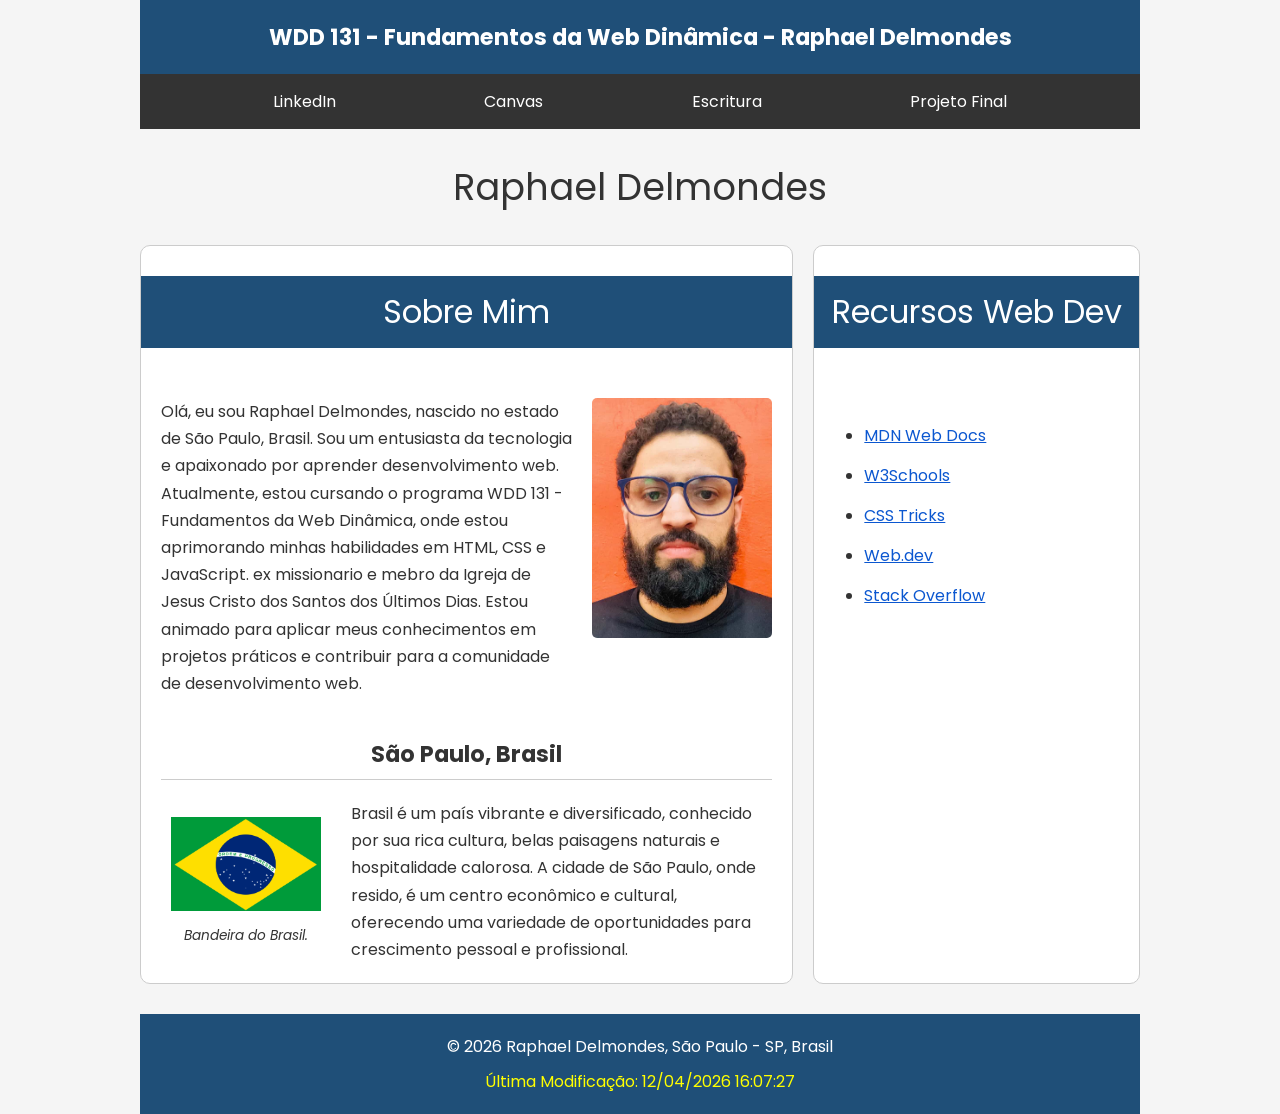
<file: index.html>
<!DOCTYPE html>
<html lang="en">
<head>
    <meta charset="UTF-8">
    <meta name="viewport" content="width=device-width, initial-scale=1.0">
    <title>WDD 131 - Fundamentos da Web Dinâmica - Raphael Delmondes</title>
    <meta name="description" content="WDD 131 - Fundamentos da Web Dinâmica - Raphael Delmondes">
    <meta name="author" content="Raphael Delmondes">
    <!-- Google Fonts -->
    <link rel="preconnect" href="https://fonts.googleapis.com">
    <link rel="preconnect" href="https://fonts.gstatic.com" crossorigin>
    <link href="https://fonts.googleapis.com/css2?family=Poppins:wght@400;600;700&display=swap" rel="stylesheet">

    <link rel="stylesheet" href="estilos/base.css">
    <script src="scripts/obterdatas.js" defer></script>
</head>
<body>
    <header>
    <h1>
        <span id="course-title">WDD 131 - Fundamentos da Web Dinâmica</span>
        - Raphael Delmondes
    </h1>

    <nav>
        <ul>
            <li><a href="https://www.linkedin.com/in/raphael-delmondes-aaa290245/">LinkedIn</a></li>
            <li><a href="https://byupw.instructure.com/">Canvas</a></li>
            <li><a href="https://www.churchofjesuschrist.org/study/scriptures/bofm/3-ne/11?lang=por&id=p8#p8">Escritura</a></li>
            <li><a href="#">Projeto Final</a></li>
        </ul>
    </nav>
    </header>
        <main>

<h2>Raphael Delmondes</h2>

<div class="cards">

    <section class="card">

        <h2>Sobre Mim</h2>

        <div class="about">

            <div>

                <p>
                    Olá, eu sou Raphael Delmondes, nascido no estado de São Paulo, Brasil. Sou um entusiasta da tecnologia e apaixonado por aprender desenvolvimento web. Atualmente, estou cursando o programa WDD 131 - Fundamentos da Web Dinâmica, onde estou aprimorando minhas habilidades em HTML, CSS e JavaScript.
                    ex missionario e mebro da Igreja de Jesus Cristo dos Santos dos Últimos Dias. Estou animado para aplicar meus conhecimentos em projetos práticos e contribuir para a comunidade de desenvolvimento web.
                </p>

            </div>

            <img src="imagens/perfil.jpg" alt="Foto de Raphael">

        </div>

        <div class="location">

            <h3>São Paulo, Brasil</h3>

            <div class="location-info">

                <figure>
                    <img src="imagens/bandeira.png" alt="Bandeira do Brasil">
                    <figcaption>Bandeira do Brasil.</figcaption>
                </figure>

                <p>
                    Brasil é um país vibrante e diversificado, conhecido por sua rica cultura, belas paisagens naturais e hospitalidade calorosa. A cidade de São Paulo, onde resido, é um centro econômico e cultural, oferecendo uma variedade de oportunidades para crescimento pessoal e profissional.
                </p>

            </div>

        </div>

    </section>

    <section class="card">

        <h2>Recursos Web Dev</h2>

        <div class="resources">

            <ul>
                <li><a href="https://developer.mozilla.org/">MDN Web Docs</a></li>
                <li><a href="https://www.w3schools.com/">W3Schools</a></li>
                <li><a href="https://css-tricks.com/">CSS Tricks</a></li>
                <li><a href="https://web.dev/">Web.dev</a></li>
                <li><a href="https://stackoverflow.com/">Stack Overflow</a></li>
            </ul>

        </div>

    </section>

</div>

</main>

<footer>
    <p>
        &copy; <span id="anoatual"></span> Raphael Delmondes, São Paulo - SP, Brasil 
    </p>

    <p id="ultimaModificacao"></p>
</footer>
</body>
</html>
</file>
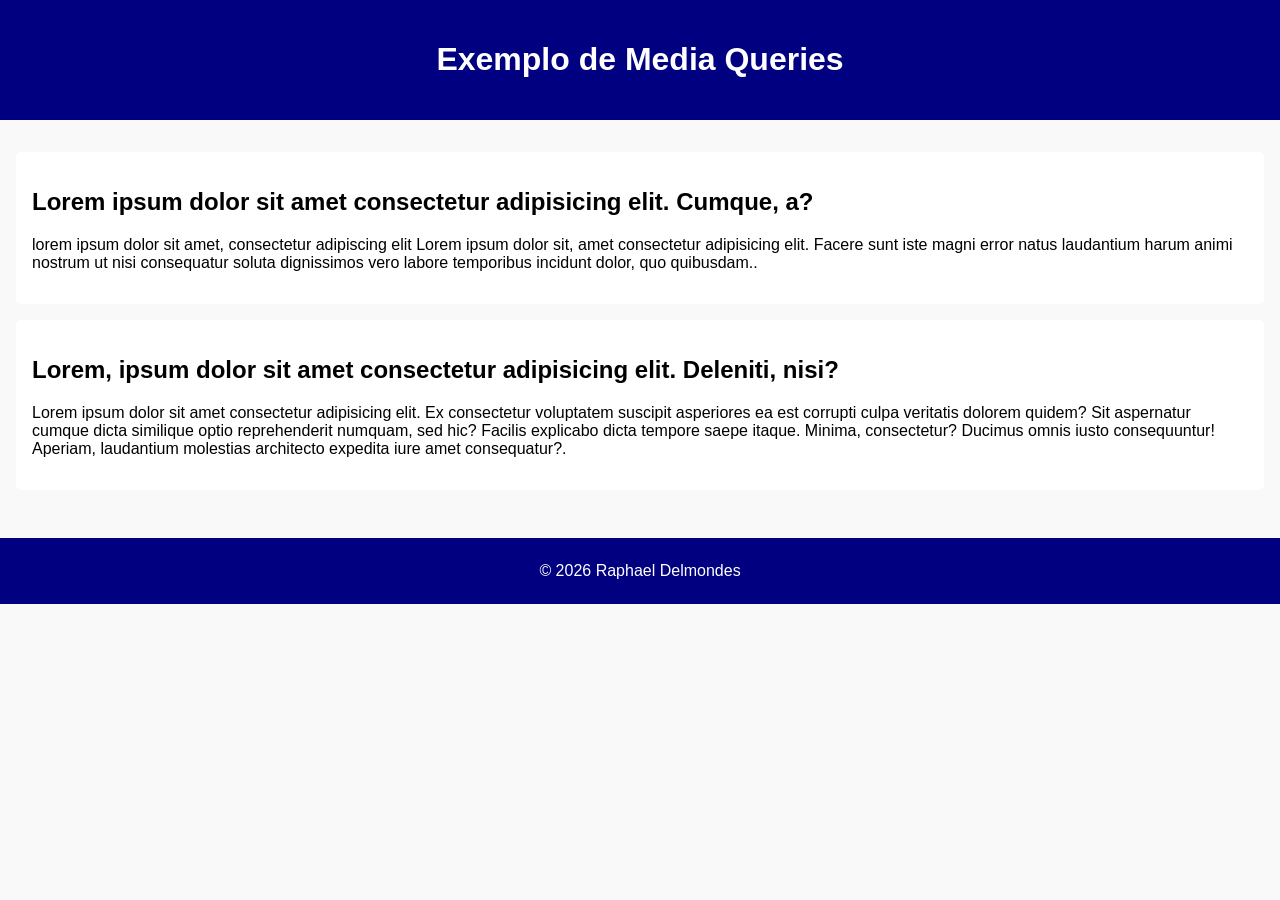
<file: semana 2/index.html>
<!DOCTYPE html>
<html lang="pt-BR">
<head>
    <meta charset="UTF-8">
    <meta name="viewport" content="width=device-width, initial-scale=1.0">
    <title>Exemplo de Media Queries</title>
    <link rel="stylesheet" href="estilos/consulta-de-midia-grande.css">
    <link rel="stylesheet" href="estilos/consulta-de-midia.css">
</head>
<body>
    <header>
        <h1>Exemplo de Media Queries</h1>
    </header>
    <main>
        <section>
            <h2>Lorem ipsum dolor sit amet consectetur adipisicing elit. Cumque, a?</h2>
            <p>lorem ipsum dolor sit amet, consectetur adipiscing elit Lorem ipsum dolor sit, amet consectetur adipisicing elit. Facere sunt iste magni error natus laudantium harum animi nostrum ut nisi consequatur soluta dignissimos vero labore temporibus incidunt dolor, quo quibusdam..</p>
        </section>
        <section>
            <h2>Lorem, ipsum dolor sit amet consectetur adipisicing elit. Deleniti, nisi?</h2>
            <p>Lorem ipsum dolor sit amet consectetur adipisicing elit. Ex consectetur voluptatem suscipit asperiores ea est corrupti culpa veritatis dolorem quidem? Sit aspernatur cumque dicta similique optio reprehenderit numquam, sed hic? Facilis explicabo dicta tempore saepe itaque. Minima, consectetur? Ducimus omnis iusto consequuntur! Aperiam, laudantium molestias architecto expedita iure amet consequatur?.</p>
        </section>
    </main>
    <footer>
        <p>© 2026 Raphael Delmondes</p>
    </footer>
</body>
</html>
</file>
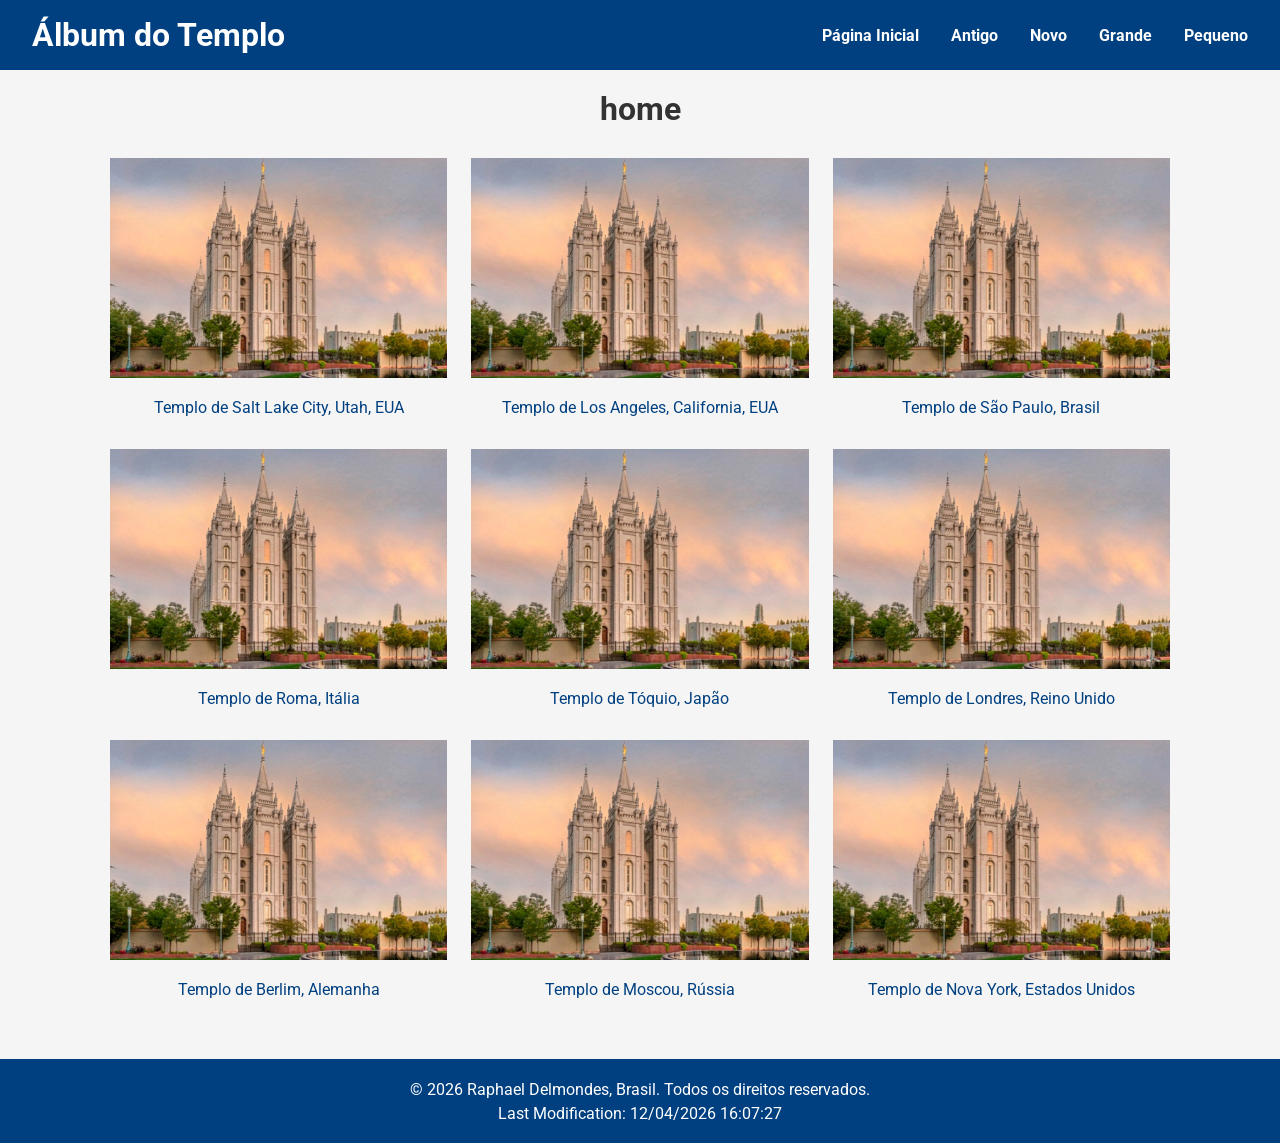
<file: templos.html>
<!DOCTYPE html>
<html lang="pt-br">
<head>
    <meta charset="UTF-8">
    <meta name="viewport" content="width=device-width, initial-scale=1.0">
    <title>Álbum do Templo</title>

    
    <meta name="description" content="Página de templos da Igreja de Jesus Cristo dos Santos dos Últimos Dias.">
    <meta name="author" content="Raphael Delmondes">


    <link rel="preconnect" href="https://fonts.googleapis.com">
    <link rel="preconnect" href="https://fonts.gstatic.com" crossorigin>
    <link href="https://fonts.googleapis.com/css2?family=Roboto:wght@400;700&display=swap" rel="stylesheet">


    <link rel="stylesheet" href="estilos/templos.css">
    <link rel="stylesheet" href="estilos/templos-grande.css">

    <script src="scripts/templos.js" defer></script>

</head>
<body>
    <header>
        <h1>Álbum do Templo</h1>

        <button id="menu" aria-label="Abrir menu"></button>

        <nav class="hamburger">
            <a href="#">Página Inicial</a>
            <a href="#">Antigo</a>
            <a href="#">Novo</a>
            <a href="#">Grande</a>
            <a href="#">Pequeno</a>
        </nav>
    </header>

    <main>

        <h2>home</h2>
        <section class="album">

        <figure> <!-- img 1 --->
            <img src="imagens/templo-saltlake.jpg" alt="Templo de Salt Lake City, Utah, EUA">
            <figcaption>Templo de Salt Lake City, Utah, EUA</figcaption>
        </figure>

        <figure> <!-- img 2 --->
            <img src="imagens/templo-saltlake.jpg" alt="Templo de Los Angeles, California, EUA">
            <figcaption>Templo de Los Angeles, California, EUA</figcaption>
        </figure>

        <figure> <!-- img 3 --->
            <img src="imagens/templo-saltlake.jpg" alt="Templo de São Paulo, Brasil">
            <figcaption>Templo de São Paulo, Brasil</figcaption>
        </figure>

        <figure> <!-- img 4 --->
            <img src="imagens/templo-saltlake.jpg" alt="Templo de Roma, Itália">
            <figcaption>Templo de Roma, Itália</figcaption>
        </figure>

        <figure> <!-- img 5 --->
            <img src="imagens/templo-saltlake.jpg" alt="Templo de Tóquio, Japão">
            <figcaption>Templo de Tóquio, Japão</figcaption>
        </figure>

        <figure> <!-- img 6 --->
            <img src="imagens/templo-saltlake.jpg" alt="Templo de Londres, Reino Unido">
            <figcaption>Templo de Londres, Reino Unido</figcaption>
        </figure>

        <figure> <!-- img 7 --->
            <img src="imagens/templo-saltlake.jpg" alt="Templo de Berlim, Alemanha">
            <figcaption>Templo de Berlim, Alemanha</figcaption>
        </figure>

        <figure> <!-- img 8 --->
            <img src="imagens/templo-saltlake.jpg" alt="Templo de Moscou, Rússia">
            <figcaption>Templo de Moscou, Rússia</figcaption>
        </figure>

        <figure> <!-- img 9 --->
            <img src="imagens/templo-saltlake.jpg" alt="Templo de Nova York, Estados Unidos">
            <figcaption>Templo de Nova York, Estados Unidos</figcaption>
        </figure>
        
        </section>
    </main>

    <footer>
        <p> &copy;
            <span id="currentyear"></span> Raphael Delmondes, Brasil. Todos os direitos reservados.
        </p>

        <p id="lastModified"></p>
    </footer>

</body>

</html>
</file>
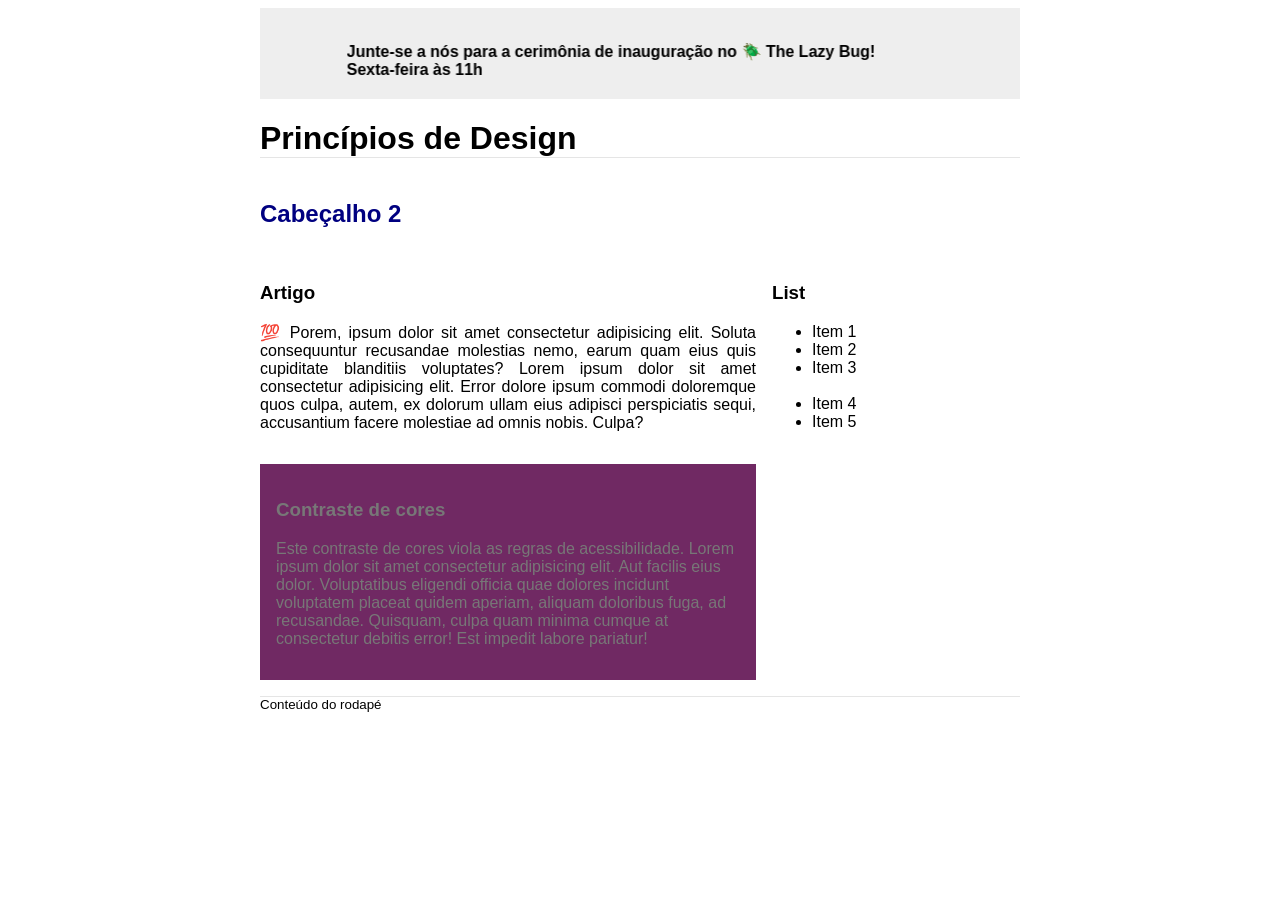
<file: semana03/design.html>
<!DOCTYPE html>
<html lang="en">
<head>
    <meta charset="UTF-8">
    <meta name="viewport" content="width=device-width, initial-scale=1.0">
    <link rel="stylesheet" href="estilos/design.css">
    <title>Document</title>
</head>
<body>
    
    <header>
	<div class="banner">
		<marquee behavior="alternate" direction="right"><br>Junte-se a nós para a cerimônia de inauguração no 🪲 The Lazy Bug!<br>Sexta-feira às 11h</marquee>
	</div>
	<h1>Princípios de Design</h1>
</header>
<main>
	<h2>Cabeçalho 2</h2>
	<section>
		<h3>Artigo</h3>
		<article>
			<p>💯 Porem, ipsum dolor sit amet consectetur adipisicing elit. Soluta consequuntur recusandae molestias nemo, earum quam eius quis cupiditate blanditiis voluptates? Lorem ipsum dolor sit amet consectetur adipisicing elit. Error dolore ipsum commodi doloremque quos culpa, autem, ex dolorum ullam eius adipisci perspiciatis sequi, accusantium facere molestiae ad omnis nobis. Culpa?</p>
		</article>
	</section>
	<section>
		<h3>List</h3>
		<ul>
			<li>Item 1</li>
			<li>Item 2</li>
			<li>Item 3<br><br></li>
			<li>Item 4</li>
			<li>Item 5</li>
		</ul>
	</section>
	<div class="callout">
		<h3>Contraste de cores</h3>
		<p>Este contraste de cores viola as regras de acessibilidade. Lorem ipsum dolor sit amet consectetur adipisicing elit. Aut facilis eius dolor. Voluptatibus eligendi officia quae dolores incidunt voluptatem placeat quidem aperiam, aliquam doloribus fuga, ad recusandae. Quisquam, culpa quam minima cumque at consectetur debitis error! Est impedit labore pariatur!</p>
	</div>
</main>
<footer>
	Conteúdo do rodapé
</footer>

</body>
</html>
</file>
<file: estilos/base.css>
*{
    margin:0;
    padding:0;
    box-sizing:border-box;
}

body{
    font-family: "Poppins", sans-serif;
    background:#f5f5f5;
    color:#333;
}

header {
    max-width: 1000px;
    margin: 0 auto;
}

main {
    max-width: 1000px;
    margin: 30px auto;
}

/* HEADER */

header h1{
    background:#1f4f78;
    color:#fff;
    text-align:center;
    padding:20px;
    font-size:1.4rem;
}

nav{
    background:#333;
    color: #fff;
}

nav ul{
    list-style:none;
    display:flex;
    justify-content:space-evenly;
}

nav a{
    display:block;
    color:white;
    text-decoration:none;
    padding:15px;
}

nav a:hover{
    background:#1f4f78;
}

/* MAIN */

/* MAIN */

main h2{
    text-align:center;
    margin:30px 0;
    font-size:2.3rem;
    font-weight:400;
}

.cards{
    display:grid;
    grid-template-columns:2fr 1fr;
    gap:20px;
}

.card{
    background:#fff;
    border:1px solid #ccc;
    border-radius:10px;
    overflow:hidden;
}

.card h2{
    background:#1f4f78;
    color:white;
    text-align:center;
    padding:12px;
    font-size:2rem;
    min-height:70px;
    display:flex;
    justify-content:center;
    align-items:center;
}

/* SOBRE MIM */

.about{
    display:grid;
    grid-template-columns:2fr 180px;
    gap:20px;
    padding:20px;
    align-items:start;
}

.about img{
    width:180px;
    border-radius:5px;
}

.about p{
    line-height:1.7;
}

/* LOCALIZAÇÃO */

.location{
    padding:20px;
}

.location h3{
    text-align:center;
    font-size:1.4rem;
    margin-bottom:20px;
    padding-bottom:8px;
    border-bottom:1px solid #ccc;
}

.location-info{
    display:grid;
    grid-template-columns:170px 1fr;
    gap:20px;
    align-items:center;
}

.location-info img{
    width:150px;
}

.location-info figure{
    text-align:center;
}

.location-info figcaption{
    font-size:.85rem;
    margin-top:8px;
    font-style:italic;
}

.location-info p{
    line-height:1.7;
}

/* RECURSOS */

.resources{
    padding:30px;
}

.resources ul{
    padding-left:20px;
}

.resources li{
    margin:15px 0;
}

.resources a{
    color:#0b57d0;
}

.resources a:hover{
    text-decoration:underline;
}

/* FOOTER */

footer {
    max-width: 1000px;
    margin: 30px auto 0;
    background:#1f4f78;
    color:white;
    text-align:center;
    padding:20px;
}

#ultimaModificacao{
    color:yellow;
    margin-top:10px;
}
</file>
<file: semana 2/estilos/consulta-de-midia-grande.css>
body {
    font-family: Arial, sans-serif;
    margin: 0;
    padding: 0;
    background-color: #f9f9f9;
}

header {
    background-color: navy;
    color: #fff;
    padding: 20px;
    text-align: center;
}

main {
    padding: 1rem;
}

section {
    background-color: #fff;
    margin: 1rem 0;
    padding: 1rem;
    border-radius: 5px;
}


footer {
    background-color: navy;
    color: white;
    text-align: center;
    padding: 0.5rem;
    margin-top: 1rem;
}
</file>
<file: semana 2/estilos/consulta-de-midia.css>
@media screen and (max-width: 700px) {
    .consulta-de-midia {
        flex-direction: column;
        align-items: center;
    }

    .consulta-de-midia img {
        width: 100%;
        height: auto;
    }

    .consulta-de-midia .content {
        text-align: center;
        padding: 20px;
    }
}
</file>
<file: estilos/templos.css>
*{
    margin: 0;
    padding: 0;
    box-sizing: border-box;
}

/*-----------------BODY---------------*/

body{
    font-family: 'Roboto', sans-serif;
    background-color: #f5f5f5;
    color: #333;
}
/*-----------------HEADER / CABEÇA ---------------*/
header{
    background-color: #004080;
    color: white;

    display: flex;
    justify-content: space-between;
    align-items: center;

    padding: 1rem 2rem;
}

h1, h2, h3{
    font-size: 2rem;
}
/*-----------------NAVEGAÇÃO---------------*/
nav{
    display: flex;
    flex-direction: row;
    gap: 2rem;
    text-align: center;
}

nav a{
    text-decoration: none;
    color: white;
    font-weight: bold;
}

nav a:hover{
    text-decoration: underline;
}
/*-----------------MAIN---------------*/
main{
    margin: auto;
    max-width: 1100px;
    padding: 20px;
}

main h2{
    text-align: center;
    margin-bottom: 30px;
}
/*-----------------ALBUM---------------*/
.album {
    display: grid;
    grid-template-columns: 1fr;
    gap: 1.5rem;
}

figure{
    text-align: center;
}

figure img{
    width: 100%;
    height: 220px;
    object-fit: cover;
}

figcaption {
    color: #004080;
    text-align: center;
    padding: .5rem;
    margin-top: .5rem;
}
/*-----------------FOOTER---------------*/
footer{
    background-color:#004080;
    color: white;
    text-align: center;
    padding: 1rem;
    margin-top: 2rem;
}
footer p{
    margin: .3rem;
}


/*----------------- BOTÃO DE MENU ---------------*/

#menu {
    display: block;
    font-size: 2rem;
    background: none;
    border: none;
    color: white;
    cursor: pointer;
}

/*----------------- ICONE ☰ ---------------*/
#menu::before {
    content: "☰";
}

/* ----------------  Ícone ✖ ----------------*/
#menu.open::before {
    content: "✖";
}

/* ----------------  Esconde o menu no celular  ----------------*/
.hamburger {
    display: none;
}

/* ----------------  Mostra o menu quando clicar  ----------------*/
.hamburger.open {
    display: flex;
    flex-direction: column;
}
</file>
<file: estilos/templos-grande.css>
@media screen and (min-width: 768px) {

    #menu {
        display: none;
    }

    .hamburger {
        display: flex !important;
        flex-direction: row;
        gap: 2rem;
    }

    .album {
        grid-template-columns: repeat(3, 1fr);
    }
}
</file>
<file: semana03/estilos/design.css>
body {
	font-family: Roboto, helvetica, sans-serif;
}

.banner {

    padding:1 rem;
    background-color: #eee;
    text-align: center;
    font-weight: bold;

}

header,
main,
footer {
	max-width: 760px;
	margin: 0 auto;
}

marquee {
	padding: 1rem;
	background-color: #eee;
}

h1 {
	border-bottom: 1px solid rgba(0, 0, 0, 0.1);
}

main {
	display: grid;
    grid-template-columns: 2fr 1fr;
    gap: 1rem;
}

h2 {
	color: navy;
	text-align: left;
    grid-column: 1 / 3;
}

article p {
	text-align: justify;
}

.callout {
	color: #777;
	background-color: #702963;
    padding: 1rem;
}

footer {
	margin-top: 1rem;
	border-top: 1px solid rgba(0, 0, 0, 0.1);
	font-size: smaller;
	text-align: left;
}
</file>
